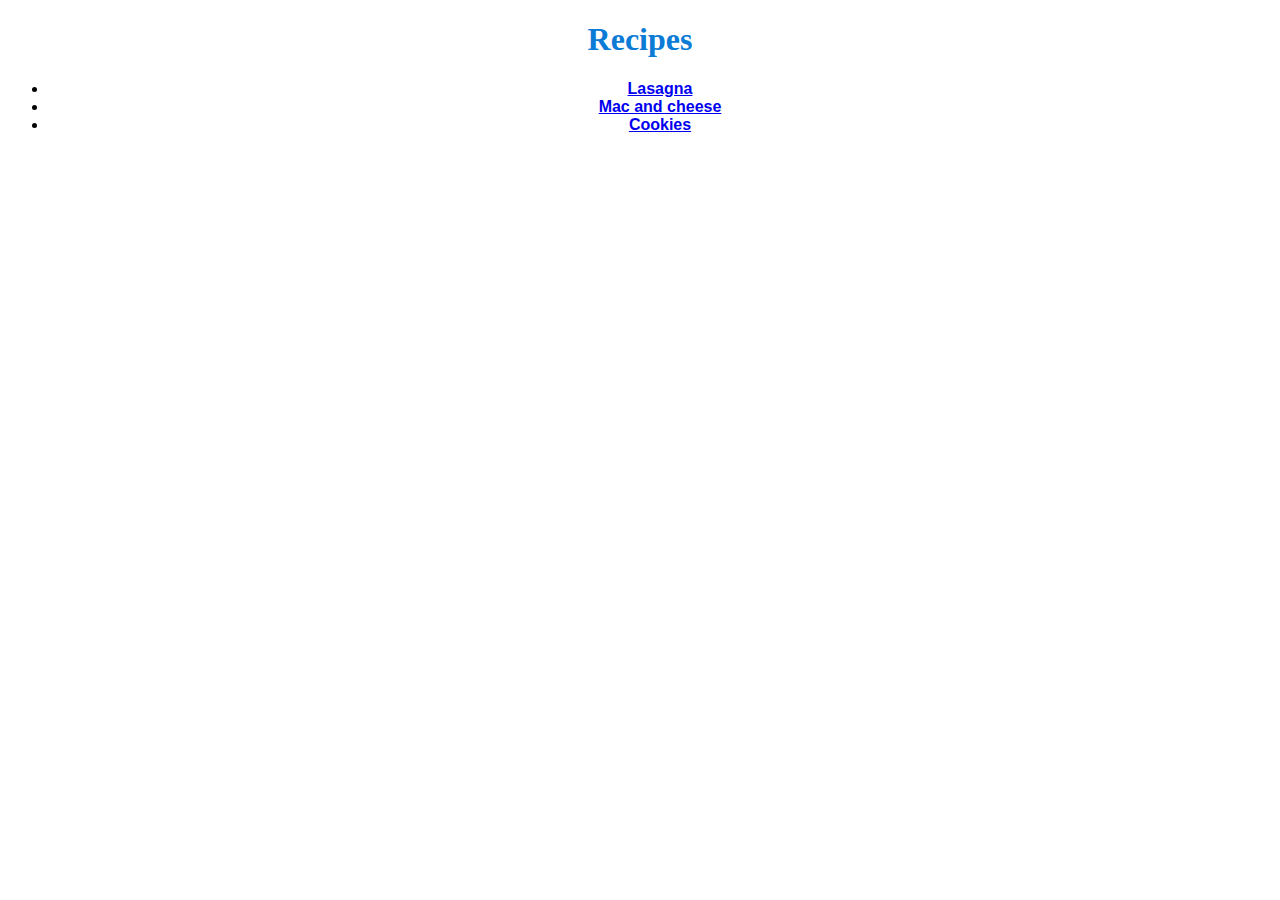
<file: index.html>
<!DOCTYPE html>
<html lang="en">

<head>
    <meta charset="UTF-8">
    <meta http-equiv="X-UA-Compatible" content="IE=edge">
    <meta name="viewport" content="width=device-width, initial-scale=1.0">
    <title>Recipes</title>
    <link rel="stylesheet" href="./style.css">
</head>

<body>

    <h1 class="index_h1">Recipes</h1>
    <ul class="index_page">
        <li><a href="./recipes/lasagna.html">Lasagna</a></li>
        <li><a href="./recipes/macandcheese.html">Mac and cheese</a></li>
        <li><a href="./recipes/cookies.html">Cookies</a></li>
    </ul>
</body>

</html>
</file>
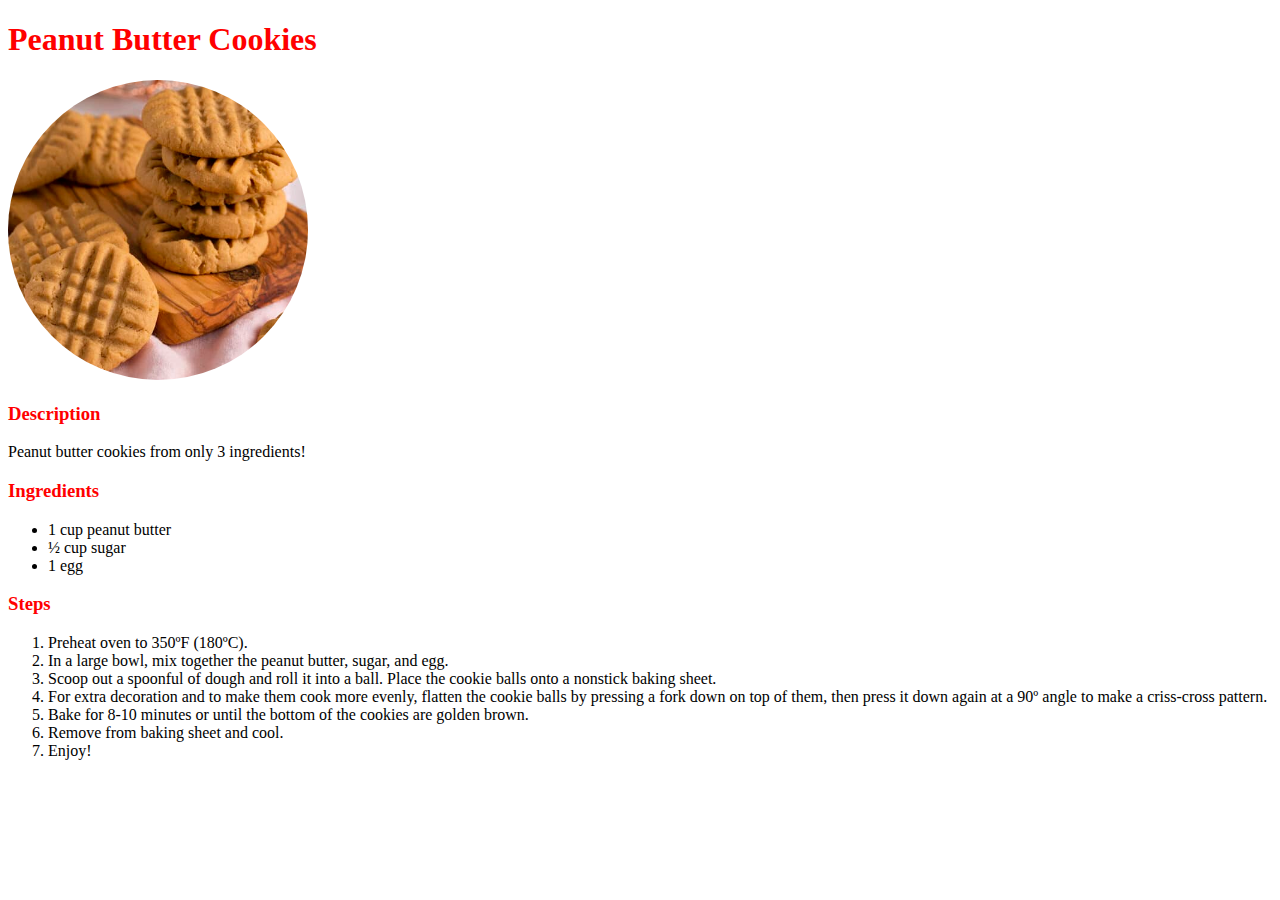
<file: recipes/cookies.html>
<!DOCTYPE html>
<html lang="en">

<head>
    <meta charset="UTF-8">
    <meta http-equiv="X-UA-Compatible" content="IE=edge">
    <meta name="viewport" content="width=device-width, initial-scale=1.0">
    <title>Cookies</title>

    <link rel="stylesheet" href="../style.css">

</head>

<body>
    <h1 class="recipes_h1">Peanut Butter Cookies</h1>
    <img src="../images/cookies.jpg" alt="Cookies" width="300px">
    <h3 class="recipes_h3">Description</h3>
    <p>
        Peanut butter cookies from only 3 ingredients!
    </p>
    <h3 class="recipes_h3">Ingredients</h3>
    <ul>
        <li>1 cup peanut butter</li>
        <li>½ cup sugar</li>
        <li>1 egg</li>
    </ul>
    <h3 class="recipes_h3">Steps</h3>
    <ol>
        <li>Preheat oven to 350ºF (180ºC).</li>
        <li>In a large bowl, mix together the peanut butter, sugar, and egg.</li>
        <li>Scoop out a spoonful of dough and roll it into a ball. Place the cookie balls onto a nonstick baking sheet.
        </li>
        <li>For extra decoration and to make them cook more evenly, flatten the cookie balls by pressing a fork down on
            top
            of them, then press it down again at a 90º angle to make a criss-cross pattern.</li>
        <li>Bake for 8-10 minutes or until the bottom of the cookies are golden brown.</li>
        <li>Remove from baking sheet and cool.</li>
        <li>Enjoy!</li>
    </ol>
</body>

</html>
</file>
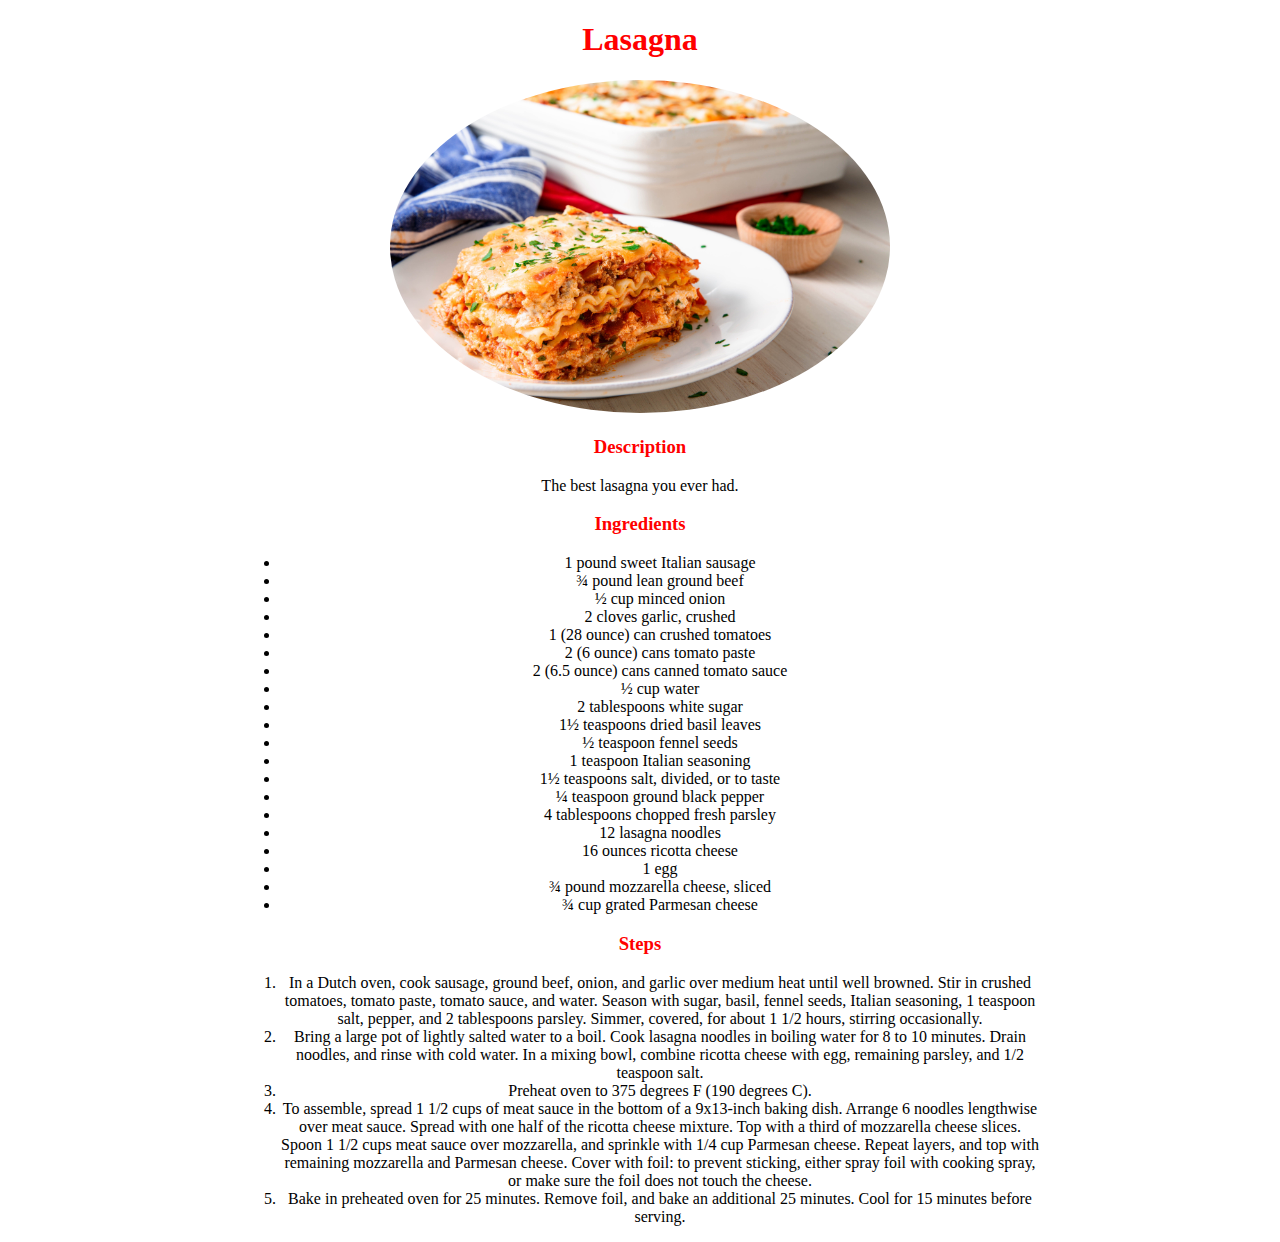
<file: recipes/lasagna.html>
<!DOCTYPE html>
<html lang="en">

<head>
    <meta charset="UTF-8">
    <meta http-equiv="X-UA-Compatible" content="IE=edge">
    <meta name="viewport" content="width=device-width, initial-scale=1.0">
    <title>Lasagna</title>

    <link rel="stylesheet" href="../style.css">

</head>

<body>
    <div class="main">
        <h1 class="recipes_h1">Lasagna</h1>
        <img src="../images/lasagna.jpg" alt="Lasagna" width="500px">
        <h3 class="recipes_h3">Description</h3>
        <p>
            The best lasagna you ever had.
        </p>
        <h3 class="recipes_h3">Ingredients</h3>
        <ul>
            <li>1 pound sweet Italian sausage</li>
            <li>¾ pound lean ground beef</li>
            <li>½ cup minced onion</li>
            <li>2 cloves garlic, crushed</li>
            <li>1 (28 ounce) can crushed tomatoes</li>
            <li>2 (6 ounce) cans tomato paste</li>
            <li>2 (6.5 ounce) cans canned tomato sauce</li>
            <li>½ cup water</li>
            <li>2 tablespoons white sugar</li>
            <li>1½ teaspoons dried basil leaves</li>
            <li>½ teaspoon fennel seeds</li>
            <li>1 teaspoon Italian seasoning</li>
            <li>1½ teaspoons salt, divided, or to taste</li>
            <li>¼ teaspoon ground black pepper</li>
            <li>4 tablespoons chopped fresh parsley</li>
            <li>12 lasagna noodles</li>
            <li>16 ounces ricotta cheese</li>
            <li>1 egg</li>
            <li>¾ pound mozzarella cheese, sliced</li>
            <li>¾ cup grated Parmesan cheese </li>
        </ul>
        <h3 class="recipes_h3">Steps</h3>
        <ol>
            <li>In a Dutch oven, cook sausage, ground beef, onion, and garlic over medium heat until well browned.
                Stir in crushed tomatoes, tomato paste, tomato sauce, and water. Season with sugar, basil, fennel seeds,
                Italian seasoning, 1 teaspoon salt, pepper, and 2 tablespoons parsley. Simmer, covered, for about 1 1/2
                hours,
                stirring occasionally.</li>
            <li>Bring a large pot of lightly salted water to a boil. Cook lasagna noodles in boiling water for 8 to 10
                minutes.
                Drain noodles, and rinse with cold water. In a mixing bowl, combine ricotta cheese with egg, remaining
                parsley,
                and 1/2 teaspoon salt.</li>
            <li>Preheat oven to 375 degrees F (190 degrees C).</li>
            <li>To assemble, spread 1 1/2 cups of meat sauce in the bottom of a 9x13-inch baking dish. Arrange 6 noodles
                lengthwise
                over meat sauce. Spread with one half of the ricotta cheese mixture. Top with a third of mozzarella cheese
                slices.
                Spoon 1 1/2 cups meat sauce over mozzarella, and sprinkle with 1/4 cup Parmesan cheese. Repeat layers, and
                top with
                remaining mozzarella and Parmesan cheese. Cover with foil: to prevent sticking, either spray foil with
                cooking spray,
                or make sure the foil does not touch the cheese.</li>
            <li>Bake in preheated oven for 25 minutes. Remove foil, and bake an additional 25 minutes. Cool for 15 minutes
                before serving.</li>
        </ol>
    </div>
</body>

</html>
</file>
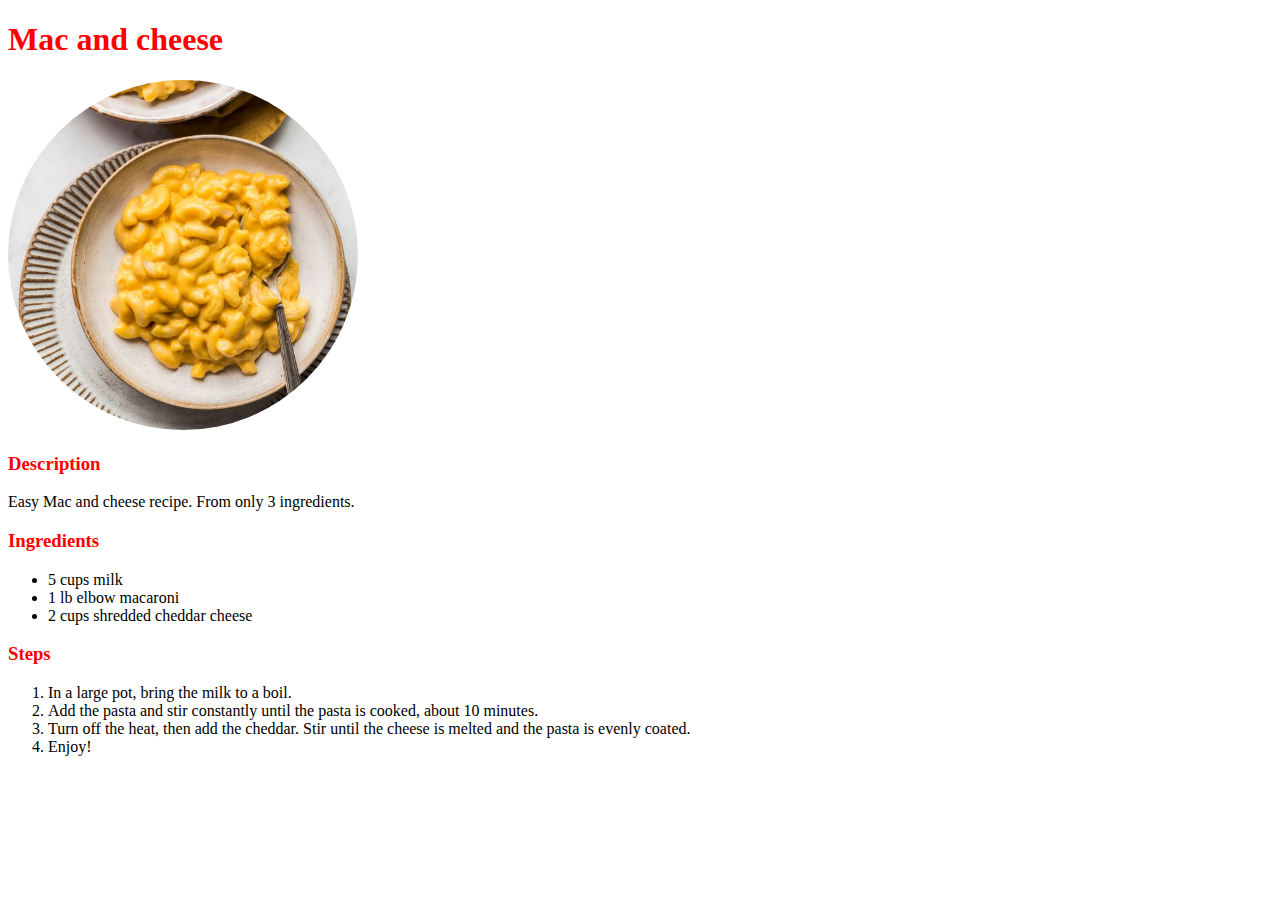
<file: recipes/macandcheese.html>
<!DOCTYPE html>
<html lang="en">

<head>
    <meta charset="UTF-8">
    <meta http-equiv="X-UA-Compatible" content="IE=edge">
    <meta name="viewport" content="width=device-width, initial-scale=1.0">
    <title>Mac and cheese</title>

    <link rel="stylesheet" href="../style.css">

</head>

<body>
    <h1 class="recipes_h1">Mac and cheese</h1>
    <img src="../images/macandcheese.jpg" alt="Mac and cheese" width="350px">
    <h3 class="recipes_h3">Description</h3>
    <p>
        Easy Mac and cheese recipe. From only 3 ingredients.
    </p>
    <h3 class="recipes_h3">Ingredients</h3>
    <ul>
        <li>5 cups milk</li>
        <li>1 lb elbow macaroni</li>
        <li>2 cups shredded cheddar cheese</li>
    </ul>
    <h3 class="recipes_h3">Steps</h3>
    <ol>
        <li>In a large pot, bring the milk to a boil.</li>
        <li>Add the pasta and stir constantly until the pasta is cooked, about 10 minutes.</li>
        <li>Turn off the heat, then add the cheddar. Stir until the cheese is melted and the pasta is evenly coated.
        </li>
        <li>Enjoy!</li>
    </ol>
</body>

</html>
</file>
<file: style.css>
.main {
    width: 800px;
    margin: 0 auto;
    text-align: center;
}

.index_h1 {
    color: rgb(11, 123, 214);
    text-align: center;
    font-family: Cambria, Cochin, Georgia, Times, 'Times New Roman', serif;
}

.index_page li {
    text-align: center;
    font-weight: bold;
    font-family: 'Segoe UI', Tahoma, Geneva, Verdana, sans-serif;
}

.recipes_h1 {
    color: red;
}

.recipes_h3 {
    color: red;
}

img {
    border-radius: 50%;
}
</file>
